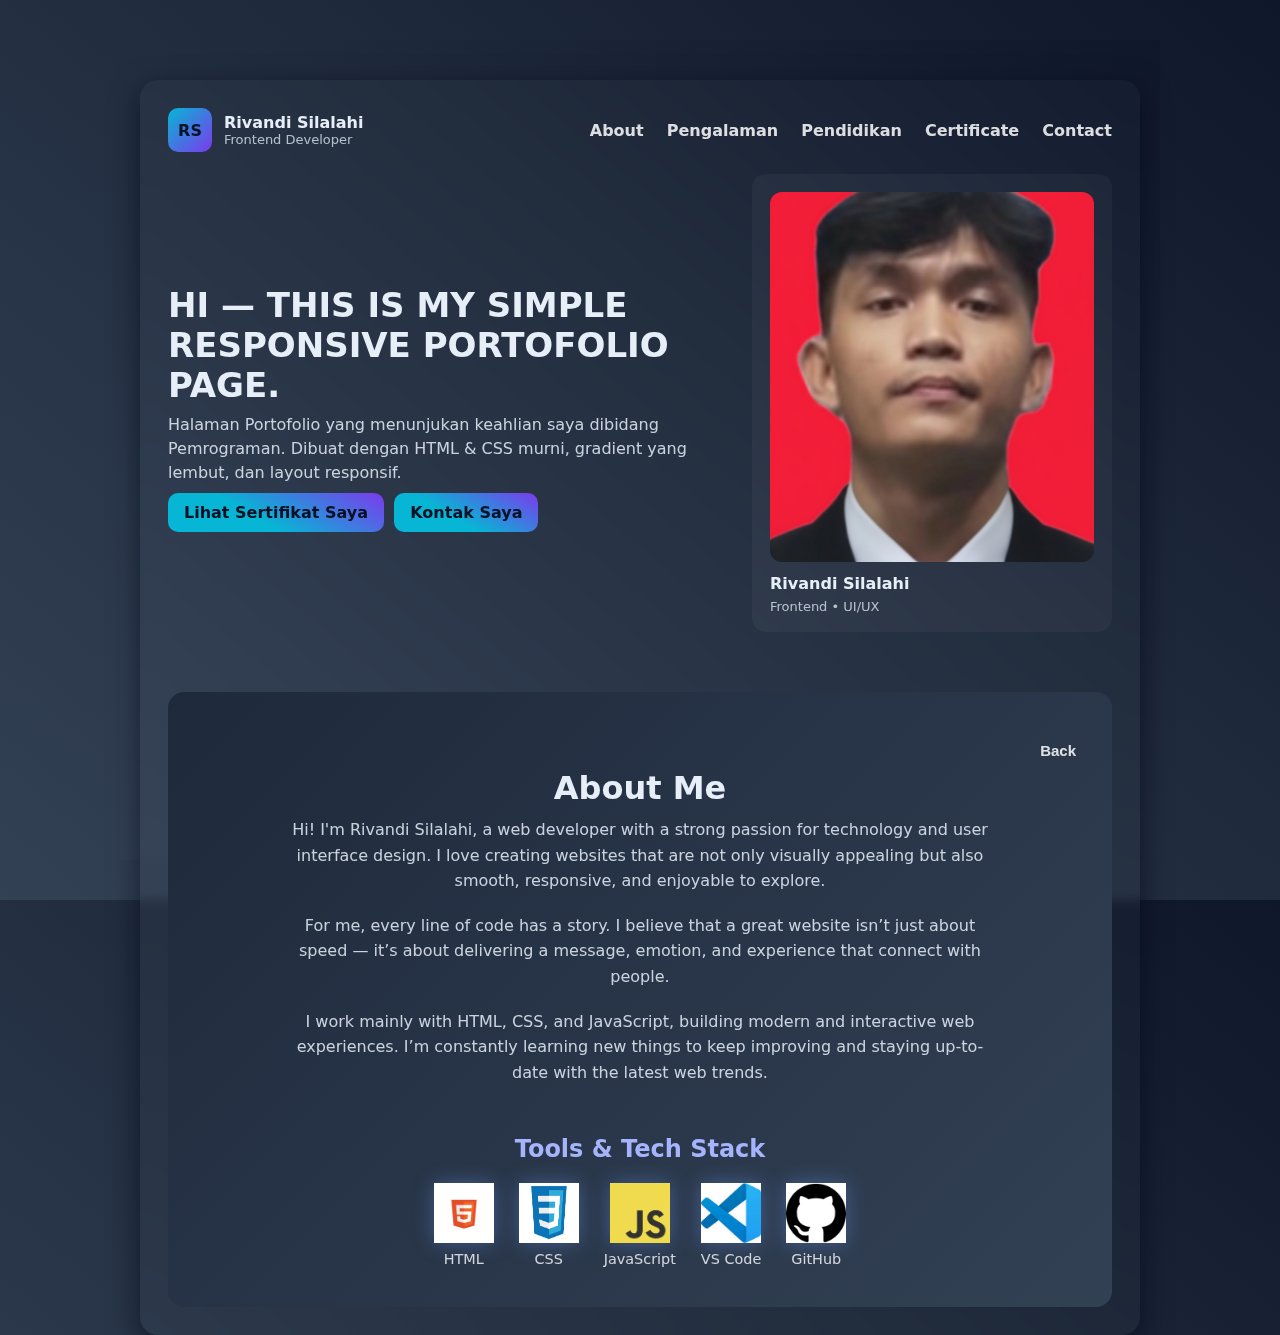
<file: index.html>
<html lang="id">
<head>
<meta charset="utf-8" />
<meta name="viewport" content="width=device-width,initial-scale=1" />
<title>Rivandi Silalahi — Portfolio</title>
<meta name="description" content="Portfolio sederhana" />
<link rel="stylesheet" href="css/style.css" />
</head>
<body onload="document.body.classList.add('loaded')">
<section id="index" ></section>
<div class="container">
<header>
<div class="logo">
<div class="mark">RS</div>
<div>
<div style="font-weight:800">Rivandi Silalahi</div>
<div style="font-size:13px;color:rgba(230,238,248,0.75)">Frontend Developer</div>
</div>
</div>
<nav>
  <a href="#about" class="nav-link">About</a>
  <a href="pengalaman.html" class="nav-link">Pengalaman</a>
  <a href="pendidikan.html" class="nav-link">Pendidikan</a>
  <a href="certificate.html" class="nav-link">Certificate</a>
  <a href="contact.html" class="nav-link">Contact</a>
</nav>

</header>


<main>

<section class="hero">
<div class="intro">
<h1>HI — THIS IS MY SIMPLE RESPONSIVE PORTOFOLIO PAGE.</h1>
<p>Halaman Portofolio yang menunjukan keahlian saya dibidang Pemrograman. 
Dibuat dengan HTML &amp; CSS murni, gradient yang lembut, dan layout responsif.</p>


<div class="cta">
<a class="btn btn-primary" href="certificate.html" onclick="document.getElementById('projects').scrollIntoView({behavior:'smooth'})">
Lihat Sertifikat Saya</a>&nbsp;
<a class="btn btn-primary" href="#contact">Kontak Saya</a>
</div>
</div>
<aside class="card">
<img alt="Foto profil" class="profile-pic" src="img/PotoProfil.png"/>
<div style="margin-top:12px">
<div style="font-weight:700">Rivandi Silalahi</div>
<div style="font-size:13px;color:rgba(230,238,248,0.75);margin-top:6px">Frontend • UI/UX</div>
</div>
</aside>
</section>

<section id="about" class="about-section">
  <nav align="right" ><button onclick="location.href='#index'" 
  onclick="scrollToTop()" class="nav-button">Back</button></nav>
  <h2>About Me</h2>
  <p align="center" >Hi! I'm Rivandi Silalahi, a web developer with a strong passion 
    for technology and user interface design. I love creating websites 
    that are not only visually appealing but also smooth, 
    responsive, and enjoyable to explore.</p>&nbsp;

  <p align="center" >For me, every line of code has a story. 
  I believe that a great website isn’t just about speed — 
  it’s about delivering a message, emotion, and experience that connect with people.</p>&nbsp;&nbsp;

  <p align="center">I work mainly with HTML, CSS, and JavaScript, building modern and interactive web experiences.
  I’m constantly learning new things to keep 
  improving and staying up-to-date with the latest web trends.
</p>

<div class="tools">
    <h3>Tools & Tech Stack</h3>
    <div class="tool-icons">
      <div class="tool"><img src="img/html.png" alt="HTML"><span>HTML</span></div>
      <div class="tool"><img src="img/css.jpeg" alt="CSS"><span>CSS</span></div>
      <div class="tool"><img src="img/js.png" alt="JavaScript"><span>JavaScript</span></div>
      <div class="tool"><img src="img/vsc.jpeg" alt="VS Code"><span>VS Code</span></div>
      <div class="tool"><img src="img/github.png" alt="GitHub"><span>GitHub</span></div>
    </div>
  </div>
  </section>
</file>
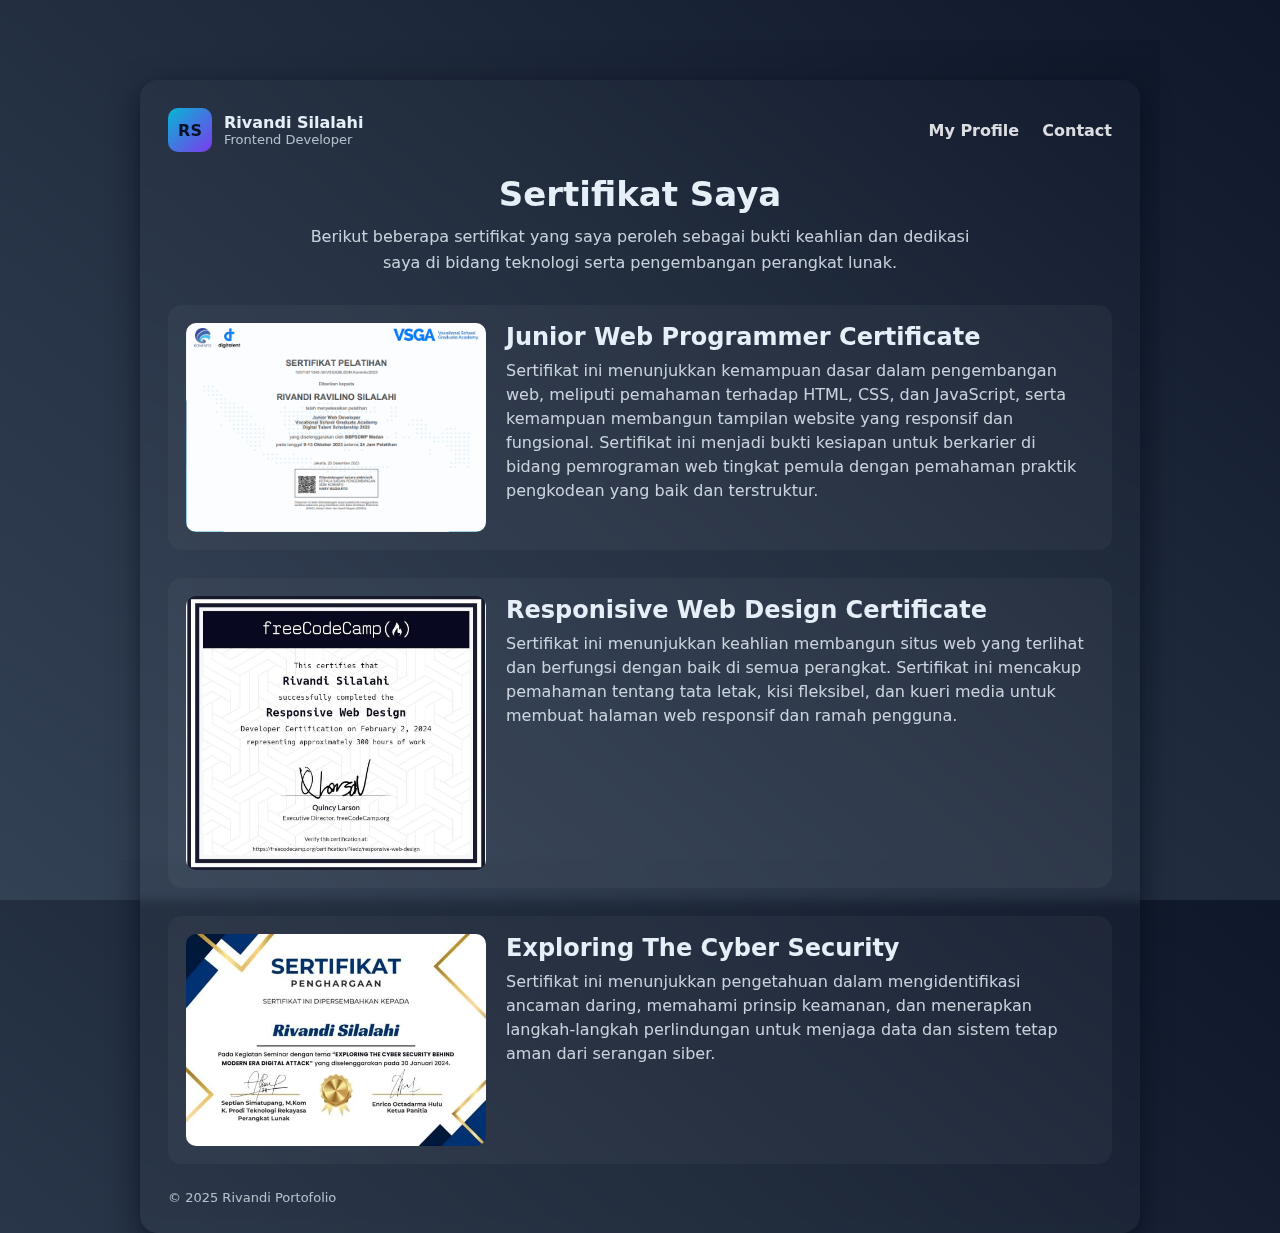
<file: certificate.html>
<html lang="id">
<head>
<meta charset="utf-8" />
<meta name="viewport" content="width=device-width,initial-scale=1" />
<title>Sertifikat — Rivandi Silalahi</title>
<link rel="stylesheet" href="css/certificate.css" />
</head>
<body onload="document.body.classList.add('loaded')">
<div class="container">
<header>
<div class="logo">
<div class="mark">RS</div>
<div>
<div style="font-weight:800">Rivandi Silalahi</div>
<div style="font-size:13px;color:rgba(230,238,248,0.75)">Frontend Developer</div>
</div>
</div>
<nav>
<a href="index.html" class="nav-link" >My Profile</a>
<a href="contact-temp.html" class="nav-link" >Contact</a>
</nav>
</header>


<main>
<section class="intro">
<h1>Sertifikat Saya</h1>
<p>Berikut beberapa sertifikat yang saya peroleh sebagai bukti keahlian dan dedikasi saya di bidang teknologi serta pengembangan perangkat lunak.</p>
</section>


<section class="certificates">
<article class="certificate">
<img src="img/cerificate1.png" alt="Certificate 1" class="certificate-img" />
<div class="certificate-info">
<h2>Junior Web Programmer Certificate</h2>
<p>Sertifikat ini menunjukkan kemampuan dasar dalam pengembangan web, meliputi
     pemahaman terhadap HTML, CSS, dan JavaScript, serta kemampuan membangun tampilan website yang responsif dan fungsional.
 Sertifikat ini menjadi bukti kesiapan untuk berkarier di bidang pemrograman web tingkat pemula dengan
  pemahaman praktik pengkodean yang baik dan terstruktur.</p>
</div>
</article>


<article class="certificate">
<img src="img/freecodecamp.jpeg" alt="Certificate 2" class="certificate-img" />
<div class="certificate-info">
<h2>Responisive Web Design Certificate</h2>
<p>Sertifikat ini menunjukkan keahlian membangun situs web yang terlihat dan berfungsi dengan baik di semua perangkat. Sertifikat ini mencakup pemahaman tentang tata letak,
     kisi fleksibel, dan kueri media untuk membuat halaman web responsif dan ramah pengguna.</p>
</div>
</article>


<article class="certificate">
<img src="img/cybersecurity.jpeg" alt="Certificate 3" class="certificate-img" />
<div class="certificate-info">
<h2>Exploring The Cyber Security</h2>
<p>Sertifikat ini menunjukkan pengetahuan dalam mengidentifikasi ancaman daring, memahami prinsip keamanan, dan menerapkan
     langkah-langkah perlindungan untuk menjaga data dan sistem tetap aman dari serangan siber.</p>
</div>
</article>
</section>


<footer>
<div>© 2025 Rivandi Portofolio</div>
</footer>
</main>
</div>
</body>

</html>
</file>
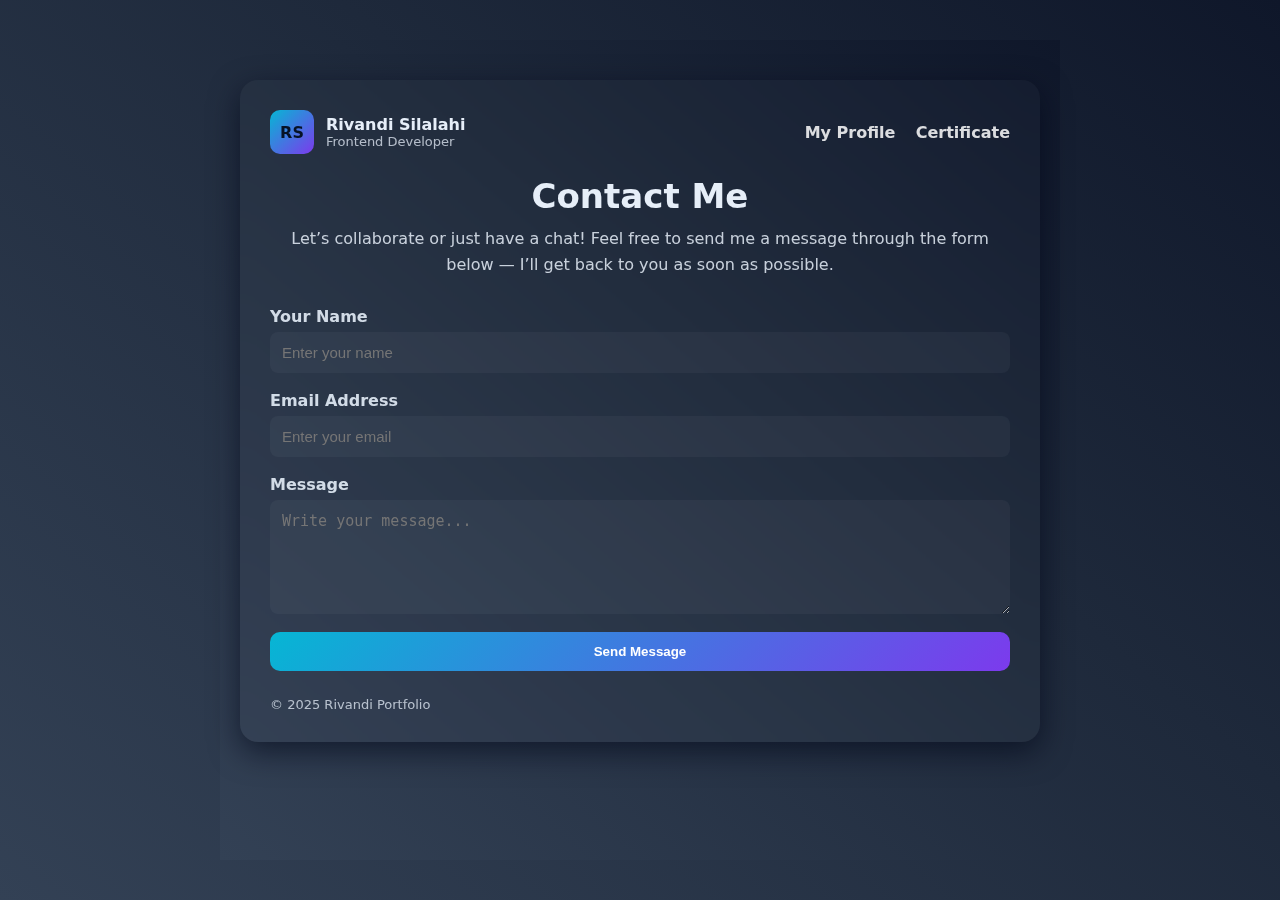
<file: contact.html>
<!DOCTYPE html>
<html lang="en">
<head>
  <meta charset="UTF-8" />
  <meta name="viewport" content="width=device-width, initial-scale=1.0" />
  <title>Contact | Rivandi Portfolio</title>
  <link rel="stylesheet" href="css/contact.css" />
</head>

<body onload="setTimeout(()=>document.body.classList.add('loaded'), 100)">
  <div class="container">
    <header>
      <div class="logo">
<div class="mark">RS</div>
<div>
<div style="font-weight:800">Rivandi Silalahi</div>
<div style="font-size:13px;color:rgba(230,238,248,0.75)">Frontend Developer</div>
</div></div>
      <nav>
        <a href="index.html" class="nav-link">My Profile</a>&nbsp; &nbsp;
        <a href="certificate.html" class="nav-link">Certificate</a>
      </nav>
    </header>

    <section class="intro">
      <h1>Contact Me</h1>
      <p>Let’s collaborate or just have a chat!  
      Feel free to send me a message through the form below — I’ll get back to you as soon as possible.</p>
    </section>

    <section class="contact-form">
      <form action="https://formspree.io/f/xkgpqqvb" method="POST">
        <div class="form-group">
          <label for="name">Your Name</label>
          <input type="text" id="name" name="name" placeholder="Enter your name" required />
        </div>

        <div class="form-group">
          <label for="email">Email Address</label>
          <input type="email" id="email" name="email" placeholder="Enter your email" required />
        </div>

        <div class="form-group">
          <label for="message">Message</label>
          <textarea id="message" name="message" placeholder="Write your message..." rows="5" required></textarea>
        </div>

        <button type="submit" class="btn-submit">Send Message</button>
      </form>
    </section>

    <footer>
      <p>© 2025 Rivandi Portfolio</p>
    </footer>
  </div>
</body>
</html>
</file>
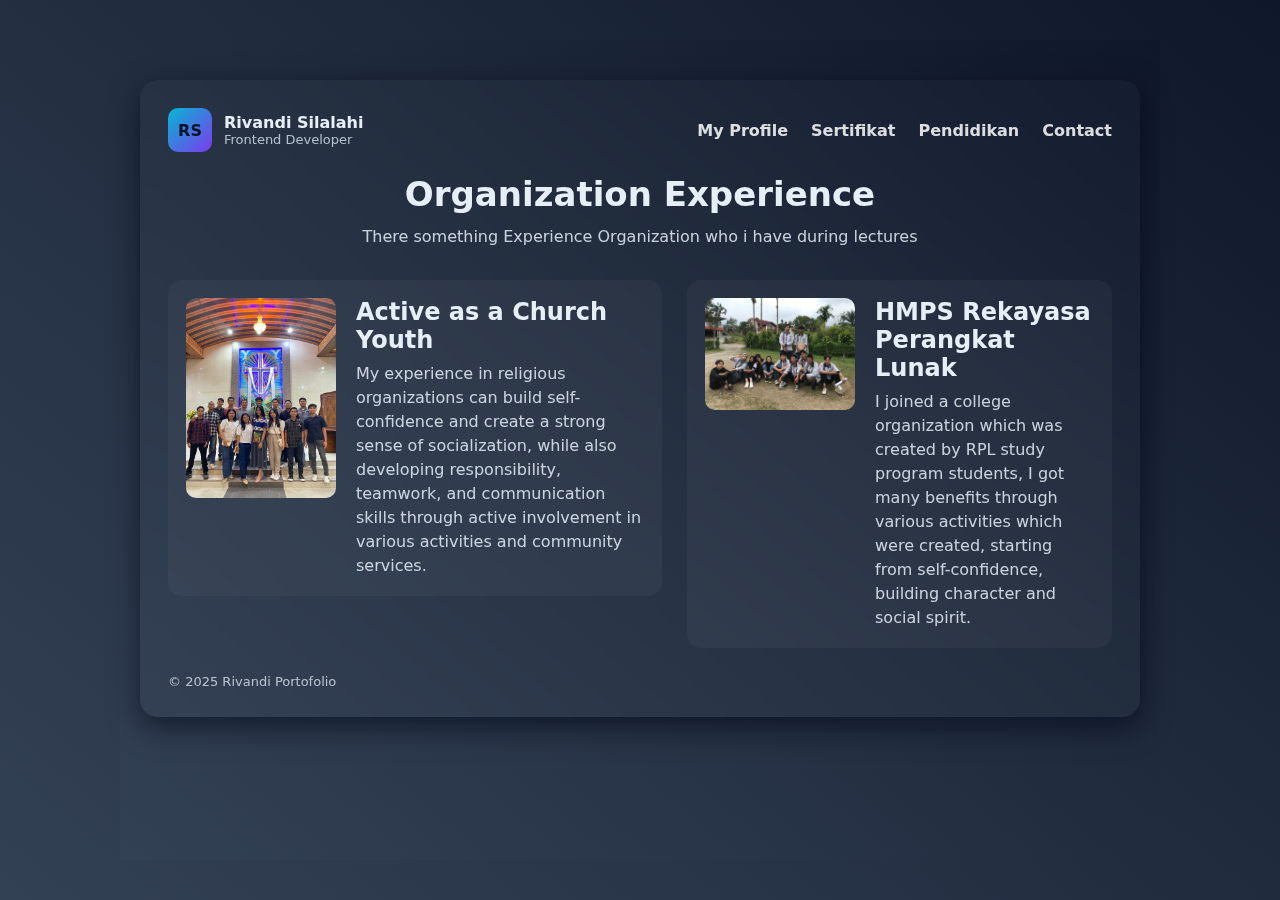
<file: pengalaman.html>
<html lang="id">

<head>
     <meta charset="utf-8" />
     <meta name="viewport" content="width=device-width,initial-scale=1" />
     <title>Sertifikat — Rivandi Silalahi</title>
     <link rel="stylesheet" href="css/pengalaman.css" />
</head>

<body onload="document.body.classList.add('loaded')">
     <div class="container">
          <header>
               <div class="logo">
                    <div class="mark">RS</div>
                    <div>
                         <div style="font-weight:800">Rivandi Silalahi</div>
                         <div style="font-size:13px;color:rgba(230,238,248,0.75)">Frontend Developer</div>
                    </div>
               </div>
               <nav>
                    <a href="index.html" class="nav-link">My Profile</a>
                    <a href="certificate.html" class="nav-link">Sertifikat</a>
                    <a href="education.html" class="nav-link">Pendidikan</a>
                    <a href="contact.html" class="nav-link">Contact</a>
               </nav>
          </header>


          <main>
               <section class="intro">
                    <h1>Organization Experience</h1>
                    <p>There something Experience Organization who i have during lectures </p>
               </section>


               <section class="certificates">
                    <article class="certificate">

                         <img src="img/naposo.jpeg" alt="Certificate 1" class="certificate-img" />
                         <div class="certificate-info">

                              <h2>Active as a Church Youth</h2>
                              <p>My experience in religious organizations can build self-confidence
                                   and create a strong sense of socialization, while also developing responsibility,
                                   teamwork, and communication skills through active involvement in various activities
                                   and community services.
                              </p>
                         </div>
                    </article>


                    <article class="certificate">
                         <img src="img/hmps.jpeg" alt="Certificate 2" class="certificate-img" />
                         <div class="certificate-info">
                              <h2>HMPS Rekayasa Perangkat Lunak</h2>
                              <p>I joined a college organization which was created by RPL study program students, I got
                                   many benefits through various activities
                                   which were created, starting from self-confidence, building character and social
                                   spirit.</p>
                         </div>
                    </article>
               </section>


               <footer>
                    <div>© 2025 Rivandi Portofolio</div>
               </footer>
          </main>
     </div>
</body>


</html>
</file>
<file: css/style.css>
:root{
--bg-gradient-1: 220deg, #0f172a 0%, #1e293b 40%, #334155 100%;
--accent-1: 210deg, #7c3aed 0%, #06b6d4 60%;
--card: rgba(255,255,255,0.04);
--ff: Inter, ui-sans-serif, system-ui;
}


*{box-sizing:border-box;margin:0;padding:0}
html,body{height:100%;font-family:var(--ff);color:#e6eef8;
  background:linear-gradient(var(--bg-gradient-1));
  padding:40px 20px;display:flex;justify-content:center;align-items:flex-start;
  scroll-behavior: smooth;
  -webkit-overflow-scrolling: touch;  }

.container{max-width:1000px;width:100%;background:rgba(255,255,255,0.02);border-radius:18px;padding:28px;backdrop-filter:blur(6px);box-shadow:0 10px 30px rgba(2,6,23,0.6)}
header{display:flex;justify-content:space-between;align-items:center;margin-bottom:22px}
.logo{display:flex;gap:12px;align-items:center}
.logo .mark{width:44px;height:44px;border-radius:10px;
  background:linear-gradient(135deg,#06b6d4,#7c3aed);
  display:flex;align-items:center;justify-content:center;font-weight:700;color:#061226}
nav a{color:rgba(230,238,248,0.9);text-decoration:none;margin-left:18px;font-weight:600}
.hero{display:grid;grid-template-columns:1fr 360px;gap:28px;align-items:center}
.intro h1{font-size:34px;margin:0 0 8px}
.intro p{margin:0 0 18px;line-height:1.5;color:rgba(230,238,248,0.85)}
.btn{padding:10px 16px;border-radius:10px;border:none;cursor:pointer;font-weight:700}
.btn-primary{background:linear-gradient(var(--accent-1));color:#041024; text-decoration: none; transition: all 0.3s ease;  }
.btn-primary:hover{background: linear-gradient(135deg, #ccb846, #06b6d4);color: #fff;
 transform: scale(1.05);}
.btn-outline{background:linear-gradient(var(--accent-1));color:#ffffff; transition: all 0.3s ease;
 text-decoration: none; }
 .btn-outline:hover{background: linear-gradient(135deg, #ccb846, #06b6d4);color: #fff;
 transform: scale(1.05);}
.card{background:var(--card);padding:18px;border-radius:14px}
.profile-pic{width:100%;height:370px;border-radius:12px;object-fit:cover;background:linear-gradient(135deg,#334155,#0f172a)}
.projects{margin-top:26px;display:grid;grid-template-columns:repeat(auto-fit,minmax(220px,1fr));gap:16px}
.project{padding:14px;border-radius:10px;background:rgba(255,255,255,0.02);border:1px solid rgba(255,255,255,0.03)}
footer{margin-top:26px;display:flex;justify-content:space-between;align-items:center;color:rgba(230,238,248,0.75);font-size:13px}

@media(max-width:900px){.hero{grid-template-columns:1fr}.profile-pic{height:260px}}

body {
  opacity: 0;
  transform: translateY(10px);
  transition: opacity 1s ease-out, transform 1s ease-out;
}

/* Setelah halaman selesai dimuat */
body.loaded {
  opacity: 1;
  transform: translateY(0);
}

.about-section {
  margin-top: 60px;
  padding: 40px 20px;
  background: linear-gradient(135deg, #1e293b, #334155);
  border-radius: 16px;
  text-align: center;
}
.about-section h2 {
  font-size: 32px;
  margin-bottom: 10px;
}
.about-section p {
  max-width: 700px;
  margin: 0 auto;
  color: rgba(230,238,248,0.85);
  line-height: 1.6;
}
html {
  scroll-behavior: smooth;
}

.tools {
  margin-top: 50px;
}

.tools h3 {
  font-size: 1.5rem;
  color: #a5b4fc;
  margin-bottom: 20px;
}

.tool-icons {
  display: flex;
  flex-wrap: wrap;
  justify-content: center;
  gap: 25px;
}

.tool {
  display: flex;
  flex-direction: column;
  align-items: center;
  transition: transform 0.3s ease, box-shadow 0.3s ease;
}

.tool img {
  width: 60px;
  height: 60px;
  margin-bottom: 8px;
  filter: drop-shadow(0 0 10px rgba(100, 149, 237, 0.4));
}

.tool span {
  font-size: 0.9rem;
  color: rgba(255,255,255,0.8);
}

.tool:hover {
  transform: translateY(-5px) scale(1.05);
  box-shadow: 0 0 15px rgba(167, 139, 250, 0.4);
}


.nav-link {
  color: rgba(255, 255, 255, 0.85);
  text-decoration: none;
  font-weight: 600;
  transition: all 0.3s ease;
}

.nav-link:hover {
  color: #599cc4;
  border-radius:8px;
  transform: scale (2.05);
}

.nav-link:active {
  color: #38bdf8; /* biru lembut saat diklik */
}

.nav-button {
  color: rgba(255, 255, 255, 0.85);
  font-size: 15px;
  background: transparent;
  border: none;
  font-weight: 700;
  padding: 10px 16px;
  cursor: pointer;
  border-radius: 8px;
  transition: all 0.3s ease;
}

.nav-button:hover {
  color: #599cc4;
  transform: scale(1.05); /* perbaikan: tidak ada spasi di scale() */
}

.nav-button:active {
  color: #38bdf8; /* biru lembut saat diklik */
  transform: scale(0.98);
}
</file>
<file: css/certificate.css>
:root{
--bg-gradient-1: 220deg, #0f172a 0%, #1e293b 40%, #334155 100%;
--accent-1: 210deg, #7c3aed 0%, #06b6d4 60%;
--card: rgba(255,255,255,0.04);
--ff: Inter, ui-sans-serif, system-ui;
}


*{box-sizing:border-box;margin:0;padding:0}
html,body{  height:100%;font-family:var(--ff);color:#e6eef8;background:linear-gradient(var(--bg-gradient-1));padding:40px 20px;display:flex;justify-content:center;align-items:flex-start}


.container{max-width:1000px;width:100%;background:rgba(255,255,255,0.02);border-radius:18px;padding:28px;backdrop-filter:blur(6px);box-shadow:0 10px 30px rgba(2,6,23,0.6)}
header{display:flex;justify-content:space-between;align-items:center;margin-bottom:22px}
.logo{ cursor: pointer; display:flex;gap:12px;align-items:center}
.logo .mark{width:44px;height:44px;border-radius:10px;background:linear-gradient(135deg,#06b6d4,#7c3aed);display:flex;align-items:center;justify-content:center;font-weight:700;color:#061226}
nav a{color:rgba(230,238,248,0.9);text-decoration:none;margin-left:18px;font-weight:600}
nav a.active{color:#06b6d4}


.intro{text-align:center;margin-bottom:30px}
.intro h1{font-size:34px;margin-bottom:10px}
.intro p{color:rgba(230,238,248,0.85);max-width:700px;margin:0 auto;line-height:1.6}


.certificates{display:flex;flex-direction:column;gap:28px}
.certificate{background:var(--card);padding:18px;
border-radius:14px;display:flex;gap:20px;
align-items:flex-start;transition:transform 0.4s ease,box-shadow 0.4s ease; cursor: pointer; }
.certificate-img {
  width: 300px;
  border-radius: 10px;
  object-fit: cover;
  transition: transform 0.4s ease; /* biar halus */
}

.certificate-img:hover {
  transform: scale(1.20); /* zoom saat dihover */
}

.certificate-info h2{margin:0 0 8px}
.certificate-info p{margin:0;color:rgba(230,238,248,0.85);line-height:1.5}


footer{margin-top:26px;display:flex;justify-content:space-between;align-items:center;color:rgba(230,238,248,0.75);font-size:13px}


@media(max-width:800px){
.certificate{flex-direction:column;align-items:center;text-align:center}
.certificate-img{width:100%;max-width:500px}
}
body {
  opacity: 0;
  transform: translateY(10px);
  transition: opacity 1s ease-out, transform 1s ease-out;
}

body.loaded {
  opacity: 1;
  transform: translateY(0);
}

.nav-link {
  color: rgba(255, 255, 255, 0.85);
  text-decoration: none;
  font-weight: 600;
  transition: all 0.3s ease;
}

.nav-link:hover {
  color: #599cc4;
  border-radius:8px;
  transform: scale (2.05);
}

.nav-link:active {
  color: #38bdf8; /* biru lembut saat diklik */
}
</file>
<file: css/contact.css>
:root {
  --bg-gradient-1: 220deg, #0f172a 0%, #1e293b 40%, #334155 100%;
  --accent-1: 210deg, #7c3aed 0%, #06b6d4 60%;
  --card: rgba(255, 255, 255, 0.04);
  --ff: Inter, ui-sans-serif, system-ui;
}

* { box-sizing: border-box; margin: 0; padding: 0; }

html, body {
  height: 100%;
  font-family: var(--ff);
  color: #e6eef8;
  background: linear-gradient(var(--bg-gradient-1));
  padding: 40px 20px;
  display: flex;
  justify-content: center;
  align-items: flex-start;
}

.container {
  max-width: 800px;
  width: 100%;
  background: rgba(255,255,255,0.02);
  border-radius: 18px;
  padding: 30px;
  backdrop-filter: blur(6px);
  box-shadow: 0 10px 30px rgba(2,6,23,0.6);
}

header {
  display: flex;
  justify-content: space-between;
  align-items: center;
  margin-bottom: 22px;
}

.logo { display: flex; gap: 12px; align-items: center; }
.logo .mark {
  width: 44px; height: 44px;
  border-radius: 10px;
  background: linear-gradient(135deg,#06b6d4,#7c3aed);
  display: flex; align-items: center; justify-content: center;
  font-weight: 700; color: #061226;
}

.nav-link {
  color: rgba(255,255,255,0.85);
  text-decoration: none;
  font-weight: 600;
  transition: all 0.3s ease;
}

.nav-link:hover {
  color: #599cc4;
  border-radius: 8px;
  transform: scale(1.05);
}

.nav-link:active { color: #38bdf8; }

.intro { text-align: center; margin-bottom: 30px; }
.intro h1 { font-size: 34px; margin-bottom: 10px; }
.intro p { color: rgba(230,238,248,0.85); line-height: 1.6; }

.contact-form form {
  display: flex;
  flex-direction: column;
  gap: 18px;
}

.form-group {
  display: flex;
  flex-direction: column;
  gap: 6px;
}

label {
  font-weight: 600;
  color: rgba(230,238,248,0.9);
}

input, textarea {
  padding: 12px;
  border-radius: 8px;
  border: none;
  background: var(--card);
  color: #e6eef8;
  font-size: 15px;
  outline: none;
  transition: background 0.3s ease;
}

input:focus, textarea:focus {
  background: rgba(255,255,255,0.06);
}

.btn-submit {
  background: linear-gradient(135deg, #06b6d4, #7c3aed);
  color: #fff;
  font-weight: 700;
  border: none;
  border-radius: 10px;
  padding: 12px 20px;
  cursor: pointer;
  transition: transform 0.3s ease, opacity 0.3s ease;
}

.btn-submit:hover {
  transform: scale(1.05);
  opacity: 0.9;
}

footer {
  margin-top: 26px;
  display: flex;
  justify-content: space-between;
  align-items: center;
  color: rgba(230,238,248,0.75);
  font-size: 13px;
}

body {
  opacity: 0;
  transform: translateY(10px);
  transition: opacity 1s ease-out, transform 1s ease-out;
}

body.loaded {
  opacity: 1;
  transform: translateY(0);
}
</file>
<file: css/pengalaman.css>
:root {
  --bg-gradient-1: 220deg, #0f172a 0%, #1e293b 40%, #334155 100%;
  --accent-1: 210deg, #7c3aed 0%, #06b6d4 60%;
  --card: rgba(255, 255, 255, 0.04);
  --ff: Inter, ui-sans-serif, system-ui;
}


* {
  box-sizing: border-box;
  margin: 0;
  padding: 0
}

html,
body {
  height: 100%;
  font-family: var(--ff);
  color: #e6eef8;
  background: linear-gradient(var(--bg-gradient-1));
  padding: 40px 20px;
  display: flex;
  justify-content: center;
  align-items: flex-start
}


.container {
  max-width: 1000px;
  width: 100%;
  background: rgba(255, 255, 255, 0.02);
  border-radius: 18px;
  padding: 28px;
  backdrop-filter: blur(6px);
  box-shadow: 0 10px 30px rgba(2, 6, 23, 0.6)
}

header {
  display: flex;
  justify-content: space-between;
  align-items: center;
  margin-bottom: 22px
}

.logo {
  cursor: pointer;
  display: flex;
  gap: 12px;
  align-items: center
}

.logo .mark {
  width: 44px;
  height: 44px;
  border-radius: 10px;
  background: linear-gradient(135deg, #06b6d4, #7c3aed);
  display: flex;
  align-items: center;
  justify-content: center;
  font-weight: 700;
  color: #061226
}

nav a {
  color: rgba(230, 238, 248, 0.9);
  text-decoration: none;
  margin-left: 18px;
  font-weight: 600
}

nav a.active {
  color: #06b6d4
}


.intro {
  text-align: center;
  margin-bottom: 30px
}

.intro h1 {
  font-size: 34px;
  margin-bottom: 10px
}

.intro p {
  color: rgba(230, 238, 248, 0.85);
  max-width: 700px;
  margin: 0 auto;
  line-height: 1.6
}


.certificates {
  display: flex;
  align-items: flex-start;
  gap: 25px
}

.certificate {
  background: var(--card);
  padding: 18px;
  border-radius: 14px;
  display: flex;
  gap: 20px;
  align-items: flex-start;
  transition: transform 0.4s ease, box-shadow 0.4s ease;
  cursor: pointer;
}

.certificate-img {
  width: 150px;
  border-radius: 10px;
  object-fit: cover;
  transition: transform 0.4s ease;
  /* biar halus */
}

.certificate-img:hover {
  transform: scale(1.20);
  /* zoom saat dihover */
}

.certificate-info h2 {
  margin: 0 0 8px
}

.certificate-info p {
  display: flex;
  align-items: center;
  margin: 0;
  color: rgba(230, 238, 248, 0.85);
  line-height: 1.5
}


footer {
  margin-top: 26px;
  display: flex;
  justify-content: space-between;
  align-items: center;
  color: rgba(230, 238, 248, 0.75);
  font-size: 13px
}


@media(max-width:800px) {
  .certificate {
    flex-direction: column;
    align-items: center;
    text-align: center
  }

  .certificate-img {
    width: 100%;
    max-width: 500px
  }
}

body {
  opacity: 0;
  transform: translateY(10px);
  transition: opacity 1s ease-out, transform 1s ease-out;
}

body.loaded {
  opacity: 1;
  transform: translateY(0);
}

.nav-link {
  color: rgba(255, 255, 255, 0.85);
  text-decoration: none;
  font-weight: 600;
  transition: all 0.3s ease;
}

.nav-link:hover {
  color: #599cc4;
  border-radius: 8px;
  transform: scale (2.05);
}

.nav-link:active {
  color: #38bdf8;
  /* biru lembut saat diklik */
}
</file>
